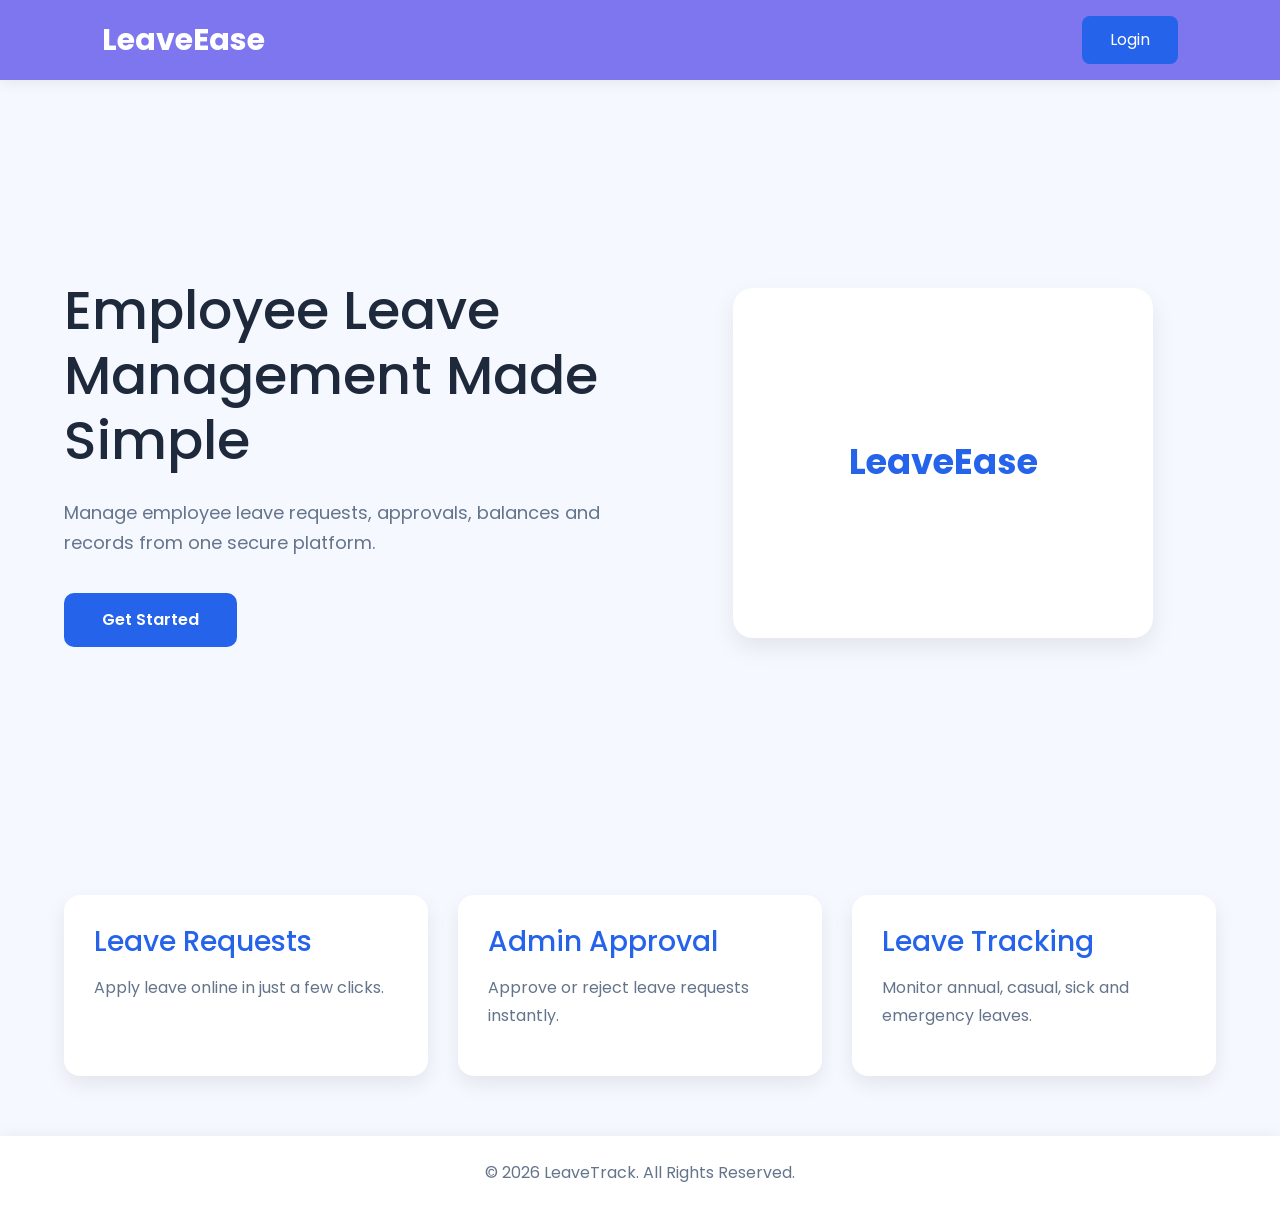
<file: index.html>
<!DOCTYPE html>
<html lang="en">
<head>
    <meta charset="UTF-8">
    <meta name="viewport" content="width=device-width, initial-scale=1.0">
    <title>LeaveTrack | Employee Leave Management System</title>
    <link rel="stylesheet" href="css/index.css">
    <link href="https://fonts.googleapis.com/css2?family=Poppins:wght@300;400;500;600;700&display=swap" rel="stylesheet">
    <link href="https://cdn.jsdelivr.net/npm/bootstrap@5.3.7/dist/css/bootstrap.min.css" rel="stylesheet">
    <link rel="stylesheet" href="https://cdn.jsdelivr.net/npm/bootstrap-icons@1.13.1/font/bootstrap-icons.min.css">
    <link href="https://fonts.googleapis.com/css2?family=Poppins:wght@300;400;500;600;700&display=swap" rel="stylesheet">
    <link rel="stylesheet" href="css/index.css">
</head>

<body>
    <header>
        <nav class="navbar">
            

            <div class="logo">
                LeaveEase
            </div>

            <a href="login.html" class="login-btn">
                Login
            </a>
        </nav>
    </header>

    <section class="hero">
        <div class="hero-left">

            <h1>
                Employee Leave Management
                Made Simple
            </h1>

            <p>
                Manage employee leave requests, approvals,
                balances and records from one secure platform.
            </p>

            <a href="login.html" class="start-btn">
                Get Started
            </a>
        </div>
        <div class="hero-right">
            <div class="hero-placeholder">
                LeaveEase
            </div>
        </div>
    </section>
    <section class="features">
        <div class="feature-card">
            <h3>Leave Requests</h3>
            <p>
                Apply leave online in just a few clicks.
            </p>
        </div>
        <div class="feature-card">
            <h3>Admin Approval</h3>
            <p>
                Approve or reject leave requests instantly.
            </p>
        </div>
        <div class="feature-card">
            <h3>Leave Tracking</h3>
            <p>
                Monitor annual, casual, sick and emergency leaves.
            </p>
        </div>
    </section>

    <footer>
        © 2026 LeaveTrack. All Rights Reserved.
    </footer>
    <script src="https://cdn.jsdelivr.net/npm/bootstrap@5.3.7/dist/js/bootstrap.bundle.min.js"></script>

</body>
</html>
</file>
<file: css/index.css>
/* Google Font */
*{
    margin:0;
    padding:0;
    box-sizing:border-box;
    font-family:'Poppins',sans-serif;
}

body{
    background:#f5f8ff;
    color:#1e293b;
}

/* Navbar */

.navbar{

    width:100%;
    height:80px;

    display:flex;
    justify-content:space-between;
    align-items:center;

    padding:0 8%;

    background:#7e76ee;

    box-shadow:0 2px 15px rgba(0,0,0,.08);

    position:sticky;
    top:0;
}

.logo{

    font-size:30px;
    font-weight:700;
    color:#ffff;
}

.login-btn{

    text-decoration:none;

    padding:12px 28px;

    background:#2563eb;

    color:white;

    border-radius:8px;

    transition:.3s;
}

.login-btn:hover{

    background:#1d4ed8;
}

/* Hero */

.hero{

    width:90%;

    margin:auto;

    min-height:85vh;

    display:flex;

    justify-content:space-between;

    align-items:center;

    gap:60px;
}

.hero-left{

    flex:1;
}

.hero-left h1{

    font-size:54px;

    line-height:65px;

    margin-bottom:25px;
}

.hero-left p{

    color:#64748b;

    line-height:30px;

    margin-bottom:35px;

    font-size:18px;
}

.start-btn{

    display:inline-block;

    text-decoration:none;

    background:#2563eb;

    color:white;

    padding:15px 38px;

    border-radius:10px;

    font-weight:600;

    transition:.3s;
}

.start-btn:hover{

    background:#1d4ed8;
}

/* Hero Placeholder */

.hero-right{

    flex:1;

    display:flex;

    justify-content:center;
}

.hero-placeholder{

    width:420px;

    height:350px;

    background:white;

    border-radius:20px;

    display:flex;

    justify-content:center;

    align-items:center;

    box-shadow:0 10px 25px rgba(0,0,0,.08);

    color:#2563eb;

    font-size:35px;

    font-weight:bold;
}

/* Features */

.features{

    width:90%;

    margin:50px auto;

    display:grid;

    grid-template-columns:repeat(3,1fr);

    gap:30px;
}

.feature-card{

    background:white;

    padding:30px;

    border-radius:16px;

    box-shadow:0 8px 20px rgba(0,0,0,.08);

    transition:.3s;
}

.feature-card:hover{

    transform:translateY(-8px);
}

.feature-card h3{

    color:#2563eb;

    margin-bottom:15px;
}

.feature-card p{

    color:#64748b;

    line-height:28px;
}

/* Footer */

footer{

    margin-top:60px;

    background:white;

    text-align:center;

    padding:25px;

    color:#64748b;

    box-shadow:0 -2px 15px rgba(0,0,0,.05);
}
</file>
